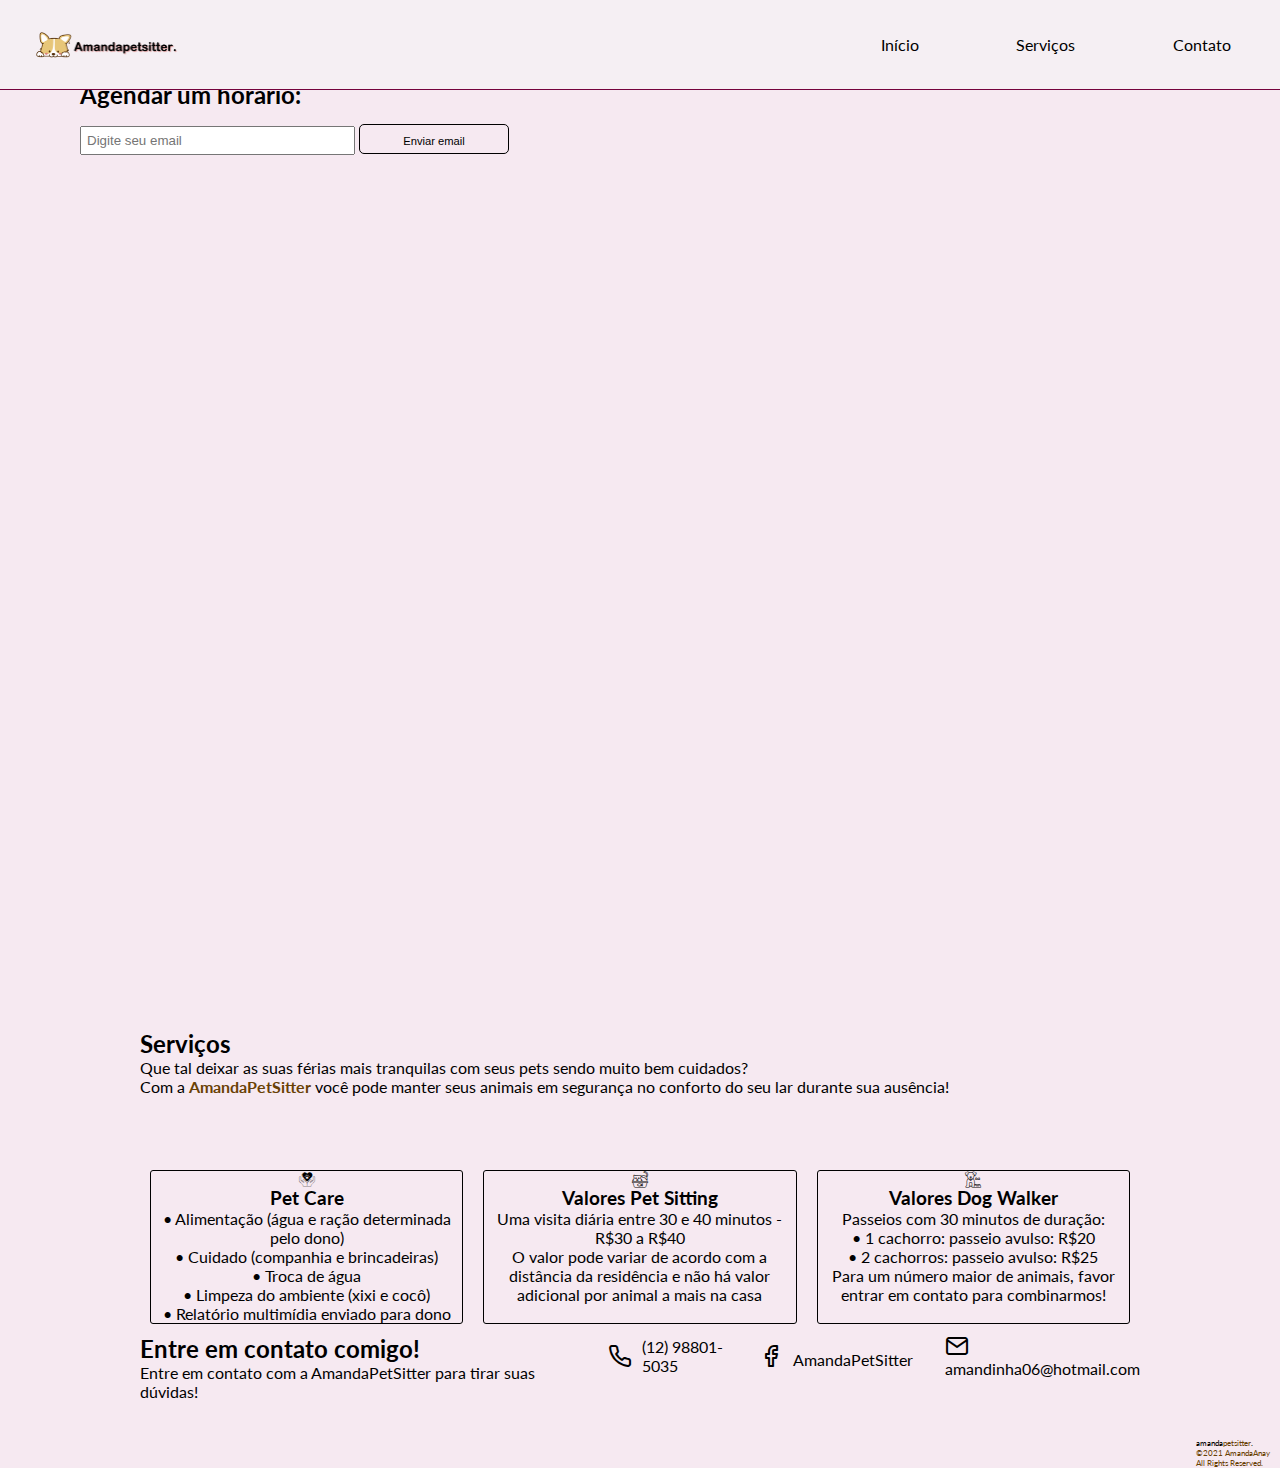
<file: index.html>
<!DOCTYPE html>
<html lang="pt_BR">
  <head>
    <meta charset="UTF-8" />
    <meta http-equiv="X-UA-Compatible" content="IE=edge" />
    <meta name="viewport" content="width=device-width, initial-scale=1.0" />

    <!--ICONS-->
    <link rel="stylesheet" href="assests/style.css" />

    <!--STYLES-->
    <link rel="stylesheet" href="style.css" />

    <!--FONTS-->
    <link rel="preconnect" href="https://fonts.googleapis.com" />
    <link rel="preconnect" href="https://fonts.gstatic.com" crossorigin />
    <link
      href="https://fonts.googleapis.com/css2?family=DM+Sans:wght@400;500;700&family=Poppins:wght@400;500;700&display=swap"
      rel="stylesheet"
    />
  </head>

  <body>
    <header id="header">
      <div class="logo">
        <img
          id="header-img"
          src="assests/img/minilogo.png"
          alt="AmandaPetSitter Logo"
        />
      </div>

      <!--NAVIGATION BAR-->
      <nav id="nav-bar">
        <ul class="grid">
          <li><a class="nav-link" href="#home">Início</a></li>
          <li><a class="nav-link" href="#services">Serviços</a></li>
          <li><a class="nav-link" href="#contact">Contato</a></li>
        </ul>
      </nav>
    </header>

    <!--EMAIL FORM-->
    <section id="home">
      <div id="box">
        <div id="email grid" class="flex-child">
          <h2>Agendar um horário:</h2>
          <form
            id="form"
            a
            href="mailto:amandinha06@hotmail.com"
            target="_blank"
          >
            <input
              name="email"
              id="email"
              type="email"
              placeholder="Digite seu email"
              required
            />
            <input id="submit" type="submit" value="Enviar email" class="btn" />
          </form>
        </div>
        <div id="video-container" class="flex-child">
          <iframe
            width="450"
            height="315"
            src="https://www.youtube.com/embed/bNN4MHiejzY"
            title="YouTube video player"
            frameborder="0"
            allow="accelerometer; autoplay; clipboard-write; encrypted-media; gyroscope; picture-in-picture"
            allowfullscreen
          >
          </iframe>
        </div>
      </div>
    </section>

    <!--SERVICES-->
    <section class="section" id="services">
      <div class="container grid">
        <div class="text">
          <header>
            <h2 class="title">Serviços</h2>
            <p class="subtitle">
              Que tal deixar as suas férias mais tranquilas com seus pets sendo
              muito bem cuidados? <br />Com a
              <strong>AmandaPetSitter</strong> você pode manter seus animais em
              segurança no conforto do seu lar durante sua ausência!
            </p>
          </header>
          <div class="cards grid">
            <div class="card">
              <i class="icon-pet-care"></i>
              <h3 class="title">Pet Care</h3>
              <p>
                • Alimentação (água e ração determinada pelo dono)
                <br />
                • Cuidado (companhia e brincadeiras)
                <br />
                • Troca de água
                <br />
                • Limpeza do ambiente (xixi e cocô)
                <br />
                • Relatório multimídia enviado para dono
              </p>
            </div>
            <div class="card">
              <i class="icon-cat"></i>
              <h3 class="title">Valores Pet Sitting</h3>
              <p>
                Uma visita diária entre 30 e 40 minutos - R$30 a R$40
                <br />
                O valor pode variar de acordo com a distância da residência e
                não há valor adicional por animal a mais na casa
              </p>
            </div>
            <div class="card">
              <i class="icon-dog"></i>
              <h3 class="title">Valores Dog Walker</h3>
              <p>
                Passeios com 30 minutos de duração:
                <br />
                • 1 cachorro: passeio avulso: R$20
                <br />
                • 2 cachorros: passeio avulso: R$25
                <br />
                Para um número maior de animais, favor entrar em contato para
                combinarmos!
              </p>
            </div>
          </div>
        </div>
      </div>
    </section>

    <!--CONTACT-->
    <section class="section" id="contact">
      <div class="container grid">
        <div class="text">
          <h2 class="title">Entre em contato comigo!</h2>
          <p>Entre em contato com a AmandaPetSitter para tirar suas dúvidas!</p>
        </div>

        <div class="links">
          <ul class="grid">
            <li><i class="icon-phone"></i> (12) 98801-5035</li>
            <li>
              <a
                href="https://www.facebook.com/amandapetsittercare"
                target="_blank"
              >
                <i class="icon-facebook"></i>AmandaPetSitter
              </a>
            </li>
            <li>
              <a href="mailto:amandinha06@hotmail.com" target="_blank">
                <i class="icon-mail"></i> amandinha06@hotmail.com
              </a>
            </li>
          </ul>
        </div>
      </div>
    </section>

    <!--FOOTER-->
    <footer class="section">
      <div class="brand">
        <a class="logo logo-alt" href="#home">amanda<span>petsitter</span>.</a>
        <p>©2021 AmandaAnay</p>
        <p>All Rights Reserved.</p>
      </div>
    </footer>
  </body>
</html>
</file>
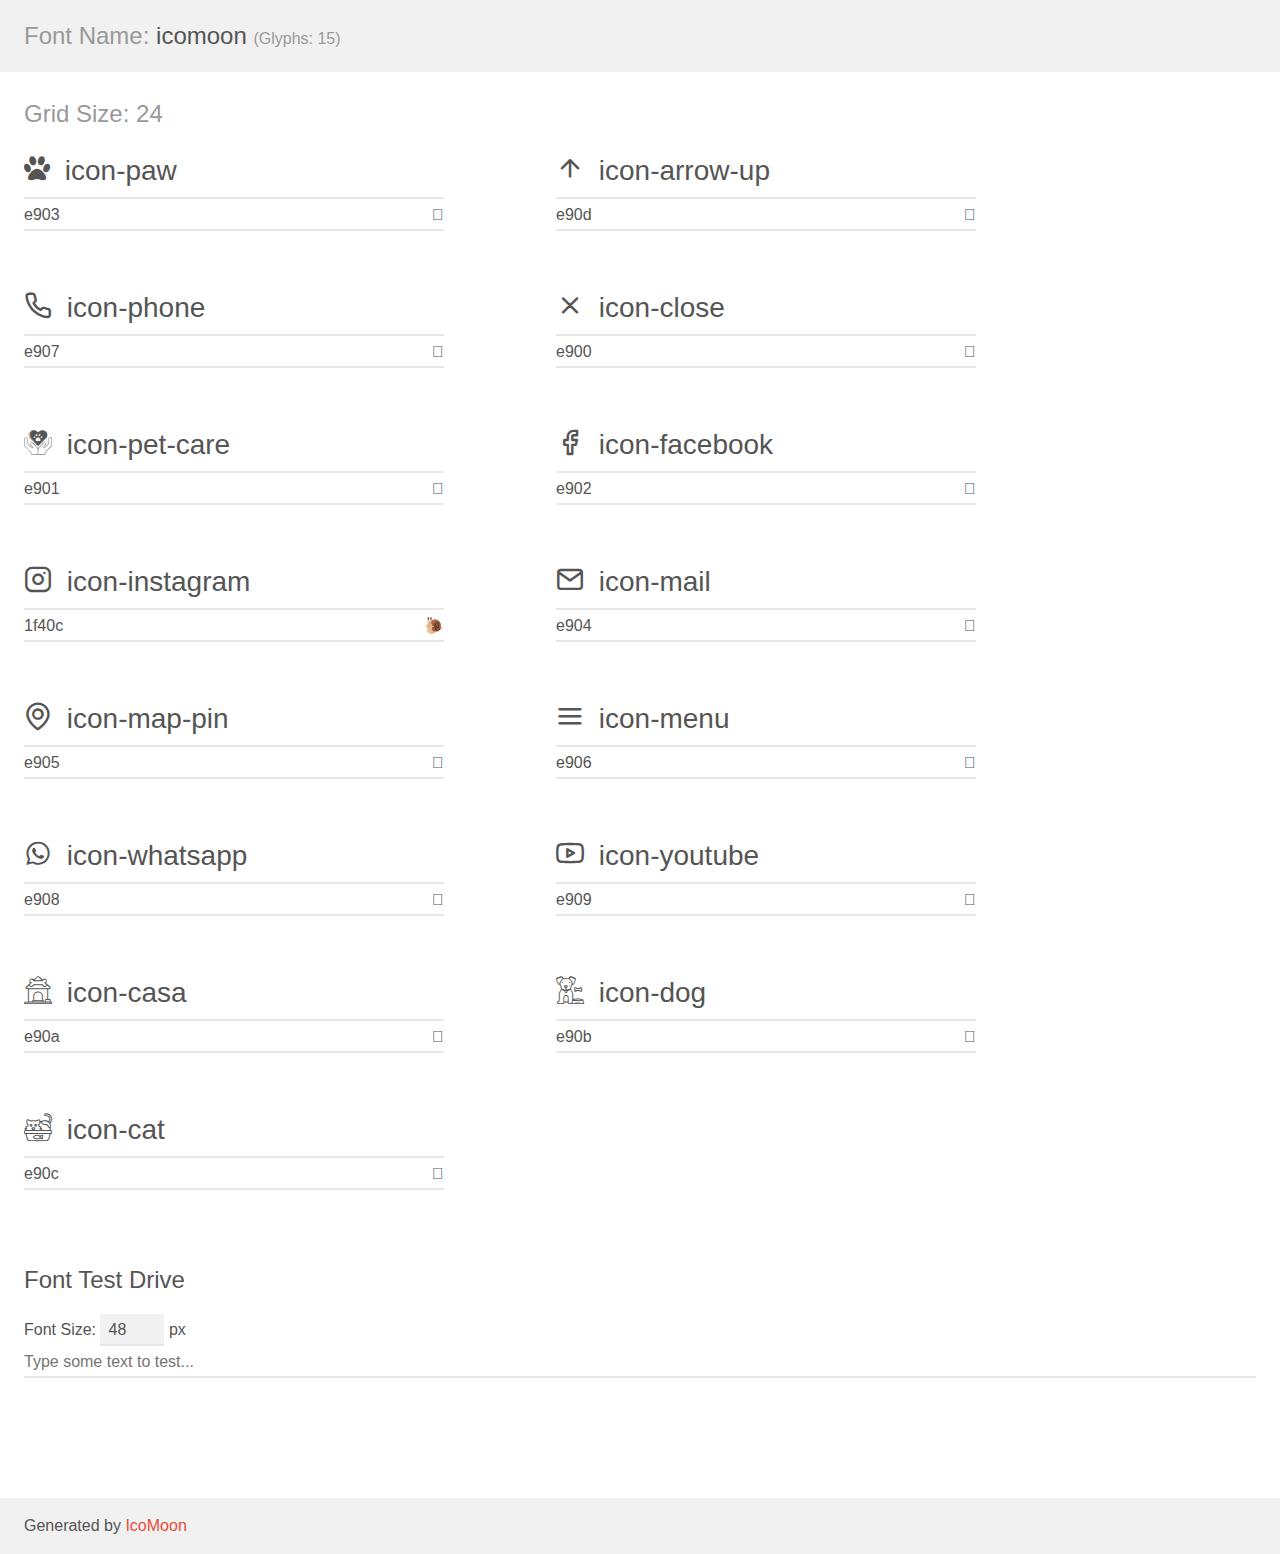
<file: assests/demo.html>
<!doctype html>
<html>
<head>
    <meta charset="utf-8">
    <title>IcoMoon Demo</title>
    <meta name="description" content="An Icon Font Generated By IcoMoon.io">
    <meta name="viewport" content="width=device-width, initial-scale=1">
    <link rel="stylesheet" href="demo-files/demo.css">
    <link rel="stylesheet" href="style.css"></head>
<body>
    <div class="bgc1 clearfix">
        <h1 class="mhmm mvm"><span class="fgc1">Font Name:</span> icomoon <small class="fgc1">(Glyphs:&nbsp;15)</small></h1>
    </div>
    <div class="clearfix mhl ptl">
        <h1 class="mvm mtn fgc1">Grid Size: 24</h1>
        <div class="glyph fs1">
            <div class="clearfix bshadow0 pbs">
                <span class="icon-paw"></span>
                <span class="mls"> icon-paw</span>
            </div>
            <fieldset class="fs0 size1of1 clearfix hidden-false">
                <input type="text" readonly value="e903" class="unit size1of2" />
                <input type="text" maxlength="1" readonly value="&#xe903;" class="unitRight size1of2 talign-right" />
            </fieldset>
            <div class="fs0 bshadow0 clearfix hidden-true">
                <span class="unit pvs fgc1">liga: </span>
                <input type="text" readonly value="" class="liga unitRight" />
            </div>
        </div>
        <div class="glyph fs1">
            <div class="clearfix bshadow0 pbs">
                <span class="icon-arrow-up"></span>
                <span class="mls"> icon-arrow-up</span>
            </div>
            <fieldset class="fs0 size1of1 clearfix hidden-false">
                <input type="text" readonly value="e90d" class="unit size1of2" />
                <input type="text" maxlength="1" readonly value="&#xe90d;" class="unitRight size1of2 talign-right" />
            </fieldset>
            <div class="fs0 bshadow0 clearfix hidden-true">
                <span class="unit pvs fgc1">liga: </span>
                <input type="text" readonly value="" class="liga unitRight" />
            </div>
        </div>
        <div class="glyph fs1">
            <div class="clearfix bshadow0 pbs">
                <span class="icon-phone"></span>
                <span class="mls"> icon-phone</span>
            </div>
            <fieldset class="fs0 size1of1 clearfix hidden-false">
                <input type="text" readonly value="e907" class="unit size1of2" />
                <input type="text" maxlength="1" readonly value="&#xe907;" class="unitRight size1of2 talign-right" />
            </fieldset>
            <div class="fs0 bshadow0 clearfix hidden-true">
                <span class="unit pvs fgc1">liga: </span>
                <input type="text" readonly value="" class="liga unitRight" />
            </div>
        </div>
        <div class="glyph fs1">
            <div class="clearfix bshadow0 pbs">
                <span class="icon-close"></span>
                <span class="mls"> icon-close</span>
            </div>
            <fieldset class="fs0 size1of1 clearfix hidden-false">
                <input type="text" readonly value="e900" class="unit size1of2" />
                <input type="text" maxlength="1" readonly value="&#xe900;" class="unitRight size1of2 talign-right" />
            </fieldset>
            <div class="fs0 bshadow0 clearfix hidden-true">
                <span class="unit pvs fgc1">liga: </span>
                <input type="text" readonly value="" class="liga unitRight" />
            </div>
        </div>
        <div class="glyph fs1">
            <div class="clearfix bshadow0 pbs">
                <span class="icon-pet-care"></span>
                <span class="mls"> icon-pet-care</span>
            </div>
            <fieldset class="fs0 size1of1 clearfix hidden-false">
                <input type="text" readonly value="e901" class="unit size1of2" />
                <input type="text" maxlength="1" readonly value="&#xe901;" class="unitRight size1of2 talign-right" />
            </fieldset>
            <div class="fs0 bshadow0 clearfix hidden-true">
                <span class="unit pvs fgc1">liga: </span>
                <input type="text" readonly value="" class="liga unitRight" />
            </div>
        </div>
        <div class="glyph fs1">
            <div class="clearfix bshadow0 pbs">
                <span class="icon-facebook"></span>
                <span class="mls"> icon-facebook</span>
            </div>
            <fieldset class="fs0 size1of1 clearfix hidden-false">
                <input type="text" readonly value="e902" class="unit size1of2" />
                <input type="text" maxlength="1" readonly value="&#xe902;" class="unitRight size1of2 talign-right" />
            </fieldset>
            <div class="fs0 bshadow0 clearfix hidden-true">
                <span class="unit pvs fgc1">liga: </span>
                <input type="text" readonly value="" class="liga unitRight" />
            </div>
        </div>
        <div class="glyph fs1">
            <div class="clearfix bshadow0 pbs">
                <span class="icon-instagram"></span>
                <span class="mls"> icon-instagram</span>
            </div>
            <fieldset class="fs0 size1of1 clearfix hidden-false">
                <input type="text" readonly value="1f40c" class="unit size1of2" />
                <input type="text" maxlength="1" readonly value="&#x1f40c;" class="unitRight size1of2 talign-right" />
            </fieldset>
            <div class="fs0 bshadow0 clearfix hidden-true">
                <span class="unit pvs fgc1">liga: </span>
                <input type="text" readonly value="" class="liga unitRight" />
            </div>
        </div>
        <div class="glyph fs1">
            <div class="clearfix bshadow0 pbs">
                <span class="icon-mail"></span>
                <span class="mls"> icon-mail</span>
            </div>
            <fieldset class="fs0 size1of1 clearfix hidden-false">
                <input type="text" readonly value="e904" class="unit size1of2" />
                <input type="text" maxlength="1" readonly value="&#xe904;" class="unitRight size1of2 talign-right" />
            </fieldset>
            <div class="fs0 bshadow0 clearfix hidden-true">
                <span class="unit pvs fgc1">liga: </span>
                <input type="text" readonly value="" class="liga unitRight" />
            </div>
        </div>
        <div class="glyph fs1">
            <div class="clearfix bshadow0 pbs">
                <span class="icon-map-pin"></span>
                <span class="mls"> icon-map-pin</span>
            </div>
            <fieldset class="fs0 size1of1 clearfix hidden-false">
                <input type="text" readonly value="e905" class="unit size1of2" />
                <input type="text" maxlength="1" readonly value="&#xe905;" class="unitRight size1of2 talign-right" />
            </fieldset>
            <div class="fs0 bshadow0 clearfix hidden-true">
                <span class="unit pvs fgc1">liga: </span>
                <input type="text" readonly value="" class="liga unitRight" />
            </div>
        </div>
        <div class="glyph fs1">
            <div class="clearfix bshadow0 pbs">
                <span class="icon-menu"></span>
                <span class="mls"> icon-menu</span>
            </div>
            <fieldset class="fs0 size1of1 clearfix hidden-false">
                <input type="text" readonly value="e906" class="unit size1of2" />
                <input type="text" maxlength="1" readonly value="&#xe906;" class="unitRight size1of2 talign-right" />
            </fieldset>
            <div class="fs0 bshadow0 clearfix hidden-true">
                <span class="unit pvs fgc1">liga: </span>
                <input type="text" readonly value="" class="liga unitRight" />
            </div>
        </div>
        <div class="glyph fs1">
            <div class="clearfix bshadow0 pbs">
                <span class="icon-whatsapp"></span>
                <span class="mls"> icon-whatsapp</span>
            </div>
            <fieldset class="fs0 size1of1 clearfix hidden-false">
                <input type="text" readonly value="e908" class="unit size1of2" />
                <input type="text" maxlength="1" readonly value="&#xe908;" class="unitRight size1of2 talign-right" />
            </fieldset>
            <div class="fs0 bshadow0 clearfix hidden-true">
                <span class="unit pvs fgc1">liga: </span>
                <input type="text" readonly value="" class="liga unitRight" />
            </div>
        </div>
        <div class="glyph fs1">
            <div class="clearfix bshadow0 pbs">
                <span class="icon-youtube"></span>
                <span class="mls"> icon-youtube</span>
            </div>
            <fieldset class="fs0 size1of1 clearfix hidden-false">
                <input type="text" readonly value="e909" class="unit size1of2" />
                <input type="text" maxlength="1" readonly value="&#xe909;" class="unitRight size1of2 talign-right" />
            </fieldset>
            <div class="fs0 bshadow0 clearfix hidden-true">
                <span class="unit pvs fgc1">liga: </span>
                <input type="text" readonly value="" class="liga unitRight" />
            </div>
        </div>
        <div class="glyph fs1">
            <div class="clearfix bshadow0 pbs">
                <span class="icon-casa"></span>
                <span class="mls"> icon-casa</span>
            </div>
            <fieldset class="fs0 size1of1 clearfix hidden-false">
                <input type="text" readonly value="e90a" class="unit size1of2" />
                <input type="text" maxlength="1" readonly value="&#xe90a;" class="unitRight size1of2 talign-right" />
            </fieldset>
            <div class="fs0 bshadow0 clearfix hidden-true">
                <span class="unit pvs fgc1">liga: </span>
                <input type="text" readonly value="" class="liga unitRight" />
            </div>
        </div>
        <div class="glyph fs1">
            <div class="clearfix bshadow0 pbs">
                <span class="icon-dog"></span>
                <span class="mls"> icon-dog</span>
            </div>
            <fieldset class="fs0 size1of1 clearfix hidden-false">
                <input type="text" readonly value="e90b" class="unit size1of2" />
                <input type="text" maxlength="1" readonly value="&#xe90b;" class="unitRight size1of2 talign-right" />
            </fieldset>
            <div class="fs0 bshadow0 clearfix hidden-true">
                <span class="unit pvs fgc1">liga: </span>
                <input type="text" readonly value="" class="liga unitRight" />
            </div>
        </div>
        <div class="glyph fs1">
            <div class="clearfix bshadow0 pbs">
                <span class="icon-cat"></span>
                <span class="mls"> icon-cat</span>
            </div>
            <fieldset class="fs0 size1of1 clearfix hidden-false">
                <input type="text" readonly value="e90c" class="unit size1of2" />
                <input type="text" maxlength="1" readonly value="&#xe90c;" class="unitRight size1of2 talign-right" />
            </fieldset>
            <div class="fs0 bshadow0 clearfix hidden-true">
                <span class="unit pvs fgc1">liga: </span>
                <input type="text" readonly value="" class="liga unitRight" />
            </div>
        </div>
    </div>

    <!--[if gt IE 8]><!-->
    <div class="mhl clearfix mbl">
        <h1>Font Test Drive</h1>
        <label>
            Font Size: <input id="fontSize" type="number" class="textbox0 mbm"
            min="8" value="48" />
            px
        </label>
        <input id="testText" type="text" class="phl size1of1 mvl"
        placeholder="Type some text to test..." value=""/>
        <div id="testDrive" class="icon-" style="font-family: icomoon">&nbsp;
        </div>
    </div>
    <!--<![endif]-->
    <div class="bgc1 clearfix">
        <p class="mhl">Generated by <a href="https://icomoon.io/app">IcoMoon</a></p>
    </div>

    <script src="demo-files/demo.js"></script>
</body>
</html>
</file>
<file: assests/style.css>
@font-face {
  font-family: 'icomoon';
  src:  url('fonts/icomoon.eot?lwl1g4');
  src:  url('fonts/icomoon.eot?lwl1g4#iefix') format('embedded-opentype'),
    url('fonts/icomoon.ttf?lwl1g4') format('truetype'),
    url('fonts/icomoon.woff?lwl1g4') format('woff'),
    url('fonts/icomoon.svg?lwl1g4#icomoon') format('svg');
  font-weight: normal;
  font-style: normal;
  font-display: block;
}

[class^="icon-"], [class*=" icon-"] {
  /* use !important to prevent issues with browser extensions that change fonts */
  font-family: 'icomoon' !important;
  speak: never;
  font-style: normal;
  font-weight: normal;
  font-variant: normal;
  text-transform: none;
  line-height: 1;

  /* Better Font Rendering =========== */
  -webkit-font-smoothing: antialiased;
  -moz-osx-font-smoothing: grayscale;
}

.icon-paw:before {
  content: "\e903";
}
.icon-arrow-up:before {
  content: "\e90d";
}
.icon-phone:before {
  content: "\e907";
}
.icon-close:before {
  content: "\e900";
}
.icon-pet-care:before {
  content: "\e901";
}
.icon-facebook:before {
  content: "\e902";
}
.icon-instagram:before {
  content: "\1f40c";
}
.icon-mail:before {
  content: "\e904";
}
.icon-map-pin:before {
  content: "\e905";
}
.icon-menu:before {
  content: "\e906";
}
.icon-whatsapp:before {
  content: "\e908";
}
.icon-youtube:before {
  content: "\e909";
}
.icon-casa:before {
  content: "\e90a";
}
.icon-dog:before {
  content: "\e90b";
}
.icon-cat:before {
  content: "\e90c";
}
</file>
<file: assests/demo-files/demo.css>
body {
  padding: 0;
  margin: 0;
  font-family: sans-serif;
  font-size: 1em;
  line-height: 1.5;
  color: #555;
  background: #fff;
}
h1 {
  font-size: 1.5em;
  font-weight: normal;
}
small {
  font-size: .66666667em;
}
a {
  color: #e74c3c;
  text-decoration: none;
}
a:hover, a:focus {
  box-shadow: 0 1px #e74c3c;
}
.bshadow0, input {
  box-shadow: inset 0 -2px #e7e7e7;
}
input:hover {
  box-shadow: inset 0 -2px #ccc;
}
input, fieldset {
  font-family: sans-serif;
  font-size: 1em;
  margin: 0;
  padding: 0;
  border: 0;
}
input {
  color: inherit;
  line-height: 1.5;
  height: 1.5em;
  padding: .25em 0;
}
input:focus {
  outline: none;
  box-shadow: inset 0 -2px #449fdb;
}
.glyph {
  font-size: 16px;
  width: 15em;
  padding-bottom: 1em;
  margin-right: 4em;
  margin-bottom: 1em;
  float: left;
  overflow: hidden;
}
.liga {
  width: 80%;
  width: calc(100% - 2.5em);
}
.talign-right {
  text-align: right;
}
.talign-center {
  text-align: center;
}
.bgc1 {
  background: #f1f1f1;
}
.fgc1 {
  color: #999;
}
.fgc0 {
  color: #000;
}
p {
  margin-top: 1em;
  margin-bottom: 1em;
}
.mvm {
  margin-top: .75em;
  margin-bottom: .75em;
}
.mtn {
  margin-top: 0;
}
.mtl, .mal {
  margin-top: 1.5em;
}
.mbl, .mal {
  margin-bottom: 1.5em;
}
.mal, .mhl {
  margin-left: 1.5em;
  margin-right: 1.5em;
}
.mhmm {
  margin-left: 1em;
  margin-right: 1em;
}
.mls {
  margin-left: .25em;
}
.ptl {
  padding-top: 1.5em;
}
.pbs, .pvs {
  padding-bottom: .25em;
}
.pvs, .pts {
  padding-top: .25em;
}
.unit {
  float: left;
}
.unitRight {
  float: right;
}
.size1of2 {
  width: 50%;
}
.size1of1 {
  width: 100%;
}
.clearfix:before, .clearfix:after {
  content: " ";
  display: table;
}
.clearfix:after {
  clear: both;
}
.hidden-true {
  display: none;
}
.textbox0 {
  width: 3em;
  background: #f1f1f1;
  padding: .25em .5em;
  line-height: 1.5;
  height: 1.5em;
}
#testDrive {
  display: block;
  padding-top: 24px;
  line-height: 1.5;
}
.fs0 {
  font-size: 16px;
}
.fs1 {
  font-size: 28px;
}
</file>
<file: style.css>
@import 'https://fonts.googleapis.com/css?family=Lato:400,700';

/* --- RESET --- */
* {
  margin: 0;
  padding: 0;
  box-sizing: border-box;
}

body {
  background-color: rgb(246, 233, 241);
  font-family: 'Lato', sans-serif;
}

li {
  list-style: none;
}

a {
  color: #000;
  text-decoration: none;
}

ul {
  list-style: none;
}

/*--- GLOBAL CLASSES STYLING ---*/

html {
  scroll-behavior: smooth;
}

.container {
  max-width: 1000px;
  width: 100%;
  margin: 0 auto;
}

.btn {
  padding: 10px 10px;
  height: 10px;
  font-size: 0.7rem;
  font-weight: 300;
  border: 1px black solid;
  border-radius: 5px;
  background: transparent;
  cursor: pointer;
  align-items: center;
  text-align: center;
}

.btn:hover {
  background: rgba(250, 208, 169, 0.904);
  transition: 0.5s;
}

.grid {
  display: flex;
}

.section header {
  margin-bottom: 4rem;
}

.section header strong {
  color: rgb(105, 65, 5);
}

#header {
  border-bottom: 1px solid #74023b;
  margin-bottom: 2rem;
  display: flex;
  position: fixed;
  width: 100%;
  height: 10%;
  top: 0;
  left: 0;
  z-index: 100;
  justify-content: space;
  align-items: center;
  background-color: rgb(245, 239, 243);
}

/* --- LOGO --- */

.logo {
  font: 500 1rem var(--title-font);
  color: black;
}

.logo span {
  color: rgb(105, 65, 5);
}

.logo-alt span {
  color: rgb(105, 65, 5);
}

.logo {
  width: 80vw;
}

.logo > img {
  width: 100%;
  height: 100%;
  max-width: 150px;
  display: flex;
  justify-content: center;
  text-align: center;
  margin-left: 2rem;
  cursor: pointer;
}

/* --- NAVIGATION --- */
@media (max-width: 650px) {
  .logo > img {
    margin: 0 auto;
  }
}

@media (max-width: 650px) {
  nav {
    margin-top: 10px;
    width: 100%;
    display: flex;
    flex-direction: column;
    align-items: center;
    text-align: center;
    padding: 0 50px;
  }
  nav li {
    padding-bottom: 5px;
  }
}

nav > ul {
  width: 35vw;
  display: flex;
  flex-direction: row;
  justify-content: space-around;
}

@media (max-width: 650px) {
  nav > ul {
    flex-direction: column;
  }
}

/* --- HOME--- */
#home > h2 {
  word-wrap: break-word;
}

#home input[type='email'] {
  max-width: 275px;
  width: 100%;
  padding: 5px;
}

#home input[type='submit'] {
  max-width: 150px;
  width: 100%;
  height: 30px;
  margin: 15px 0;
}

@media (max-width: 650px) {
  #home {
    margin-top: 120px;
  }
}

.box {
  display: flex;
}

.flex-child {
  flex: 1;
}

.flex-child:first-child {
  margin: 5rem;
}

#video-container {
  position: relative;
  padding-bottom: 56.25%;
  padding-top: 30px;
  height: 0;
  overflow: hidden;
}

#video-container iframe {
  position: absolute;
  top: 0;
  left: 0;
  width: 100%;
  height: 100%;
}

/* --- SERVICES--- */
#services {
  margin-top: 30px;
}

#services .icon {
  display: flex;
  align-items: center;
  justify-content: center;
  height: 125px;
  width: 20vw;
  color: rgb(65, 1, 38);
}

@media (max-width: 550px) {
  #services .icon {
    display: none;
  }
}

#services .card {
  display: flex;
  flex-direction: column;
  align-items: center;
  text-align: center;
  width: calc(100% / 3);
  margin: 10px;
  border: 1px solid #000;
  border-radius: 3px;
}

@media (max-width: 550px) {
  #services .card {
    width: 100%;
    text-align: center;
    padding: 0;
    height: 150px;
  }
}

@media (max-width: 650px) {
  #services {
    margin-top: 0;
  }
}

/* --- CONTACT--- */
#contact .grid {
  gap: 4rem;
}

#contact .text p {
  margin-bottom: 2rem;
}

#contact .button i,
#contact ul li i {
  font-size: 1.5rem;
  margin-right: 0.625rem;
}

#contact ul.grid {
  gap: 2rem;
}

#contact ul li {
  display: flex;
  align-items: center;
}

#contact ul li i {
  color: black;
}

/* --- FOOTER--- */
footer {
  display: flex;
  justify-content: flex-end;
  padding: 0 10px;
  margin-top: 5px;
  display: flex;
  justify-content: flex-end;
  font-size: 0.5rem;
  color: rgb(105, 65, 5);
}
</file>
